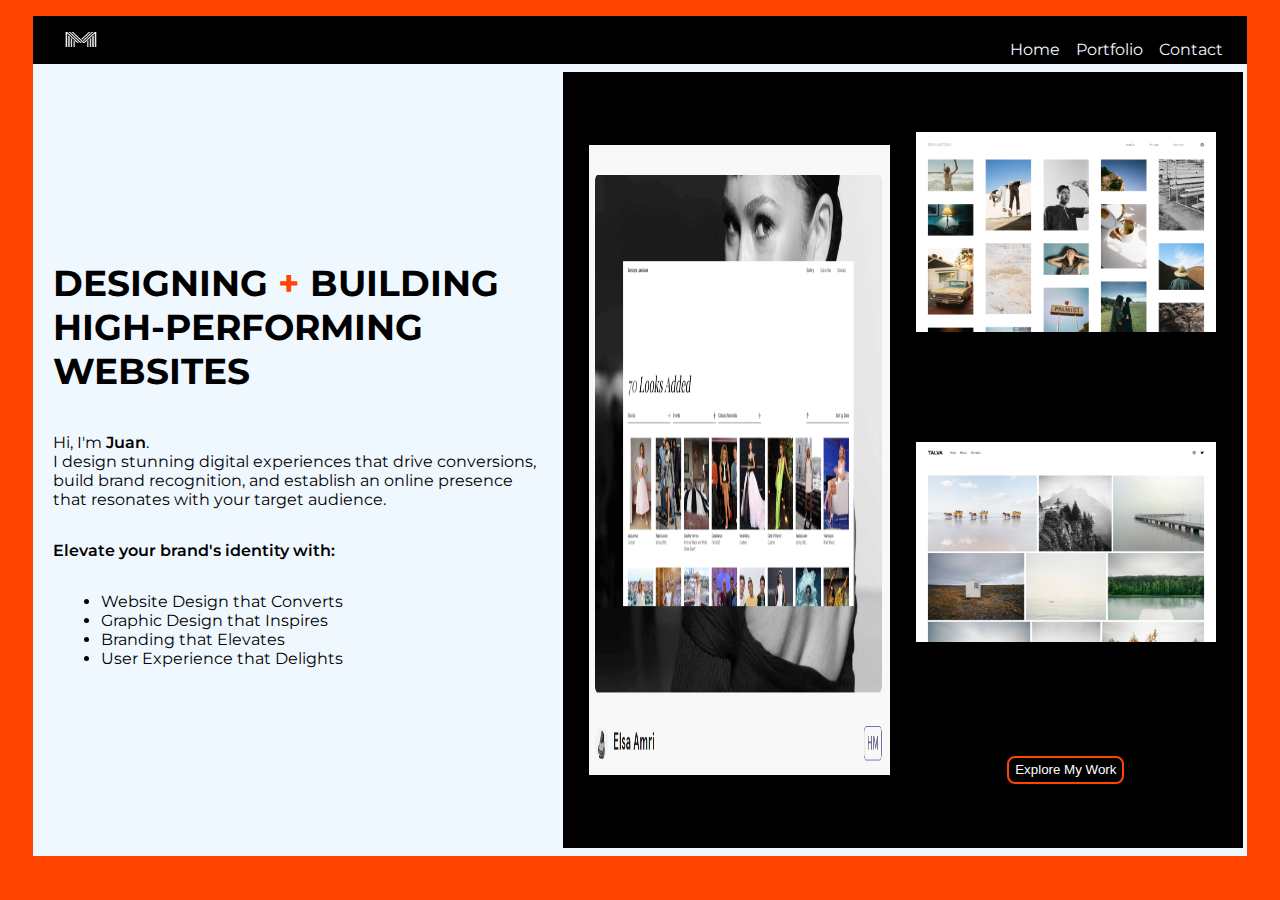
<file: index.html>
<!DOCTYPE html>
<html lang="en">
<head>
    <meta charset="UTF-8">
    <meta name="viewport" content="width=device-width, initial-scale=1.0">
    <title>Maryam Olaitan</title>
    <link rel="stylesheet" href="style.css">
    <link rel="icon" href="images/1.png" type="image/png">
    <link rel="preconnect" href="https://fonts.googleapis.com">
    <link rel="preconnect" href="https://fonts.gstatic.com" crossorigin>
    <link href="https://fonts.googleapis.com/css2?family=Lato:ital,wght@0,100;0,300;0,400;0,700;0,900;1,100;1,300;1,400;1,700;1,900&family=Montserrat:ital,wght@0,100..900;1,100..900&display=swap" rel="stylesheet">
</head>
<body>
    <header>   
        <img src="images/1.png" alt="logo" aria-label="logo"> 
       <div class="menuIcon">  
        <img src="images/Menu.png" alt="menu" class="menu" aria-label="menu"  onclick="toggleMenu()">  
            <nav>   
                <ul id="menuList">
                    <li><a href="#" target="_self">Home</a></li>
                    <li><a href="/portfolio/portfolio.html" target="_self">Portfolio</a></li>
                    <li><a href="/contact/contact.html" target="_blank">Contact</a></li>
                </ul>
            </nav>
       </div>
    </header>
    <main>  
        <div class="left">   
            <h1>DESIGNING <span class="plus">&plus;</span> BUILDING<br>HIGH-PERFORMING<br> WEBSITES</h1>

            <p class="italic">Hi, I'm <span class="name">Juan</span>. <br>I design stunning digital experiences that drive conversions, build brand recognition, and establish an online presence that resonates with your target audience.</p>
            <p class="bold">Elevate your brand's identity with:
            </p>
            <ul>
                <li>Website Design that Converts</li>
                <li>Graphic Design that Inspires</li>
                <li>Branding that Elevates</li>
                <li>User Experience that Delights</li>
            </ul>
        </div>
        <div class="right">   
           <div class="top">
                <div class="i">   
                    <img src="images/Screen-002.PNG" alt="">
                </div>    
                <div class="ii">   
                    <img src="images/matsuya-demo-squarespace-com--1689x1080.jpg" alt="" class="a">

                   
                    <img src="images/talva-demo-squarespace-com--1689x1080 (1).jpg" alt="" class="b">

                    <a href="#"><button>Explore My Work</button></a>
                
                </div>
            </div>    
    </main>
    <script>
        let menuList = document.getElementById('menuList')
        menuList.style.maxHeight = '0px';
        function toggleMenu() { 
            if(menuList.style.maxHeight == '0px'){menuList.style.maxHeight = '300px';}
            else{menuList.style.maxHeight = '0px';}
        }
    </script>
</body>
</html>
</file>
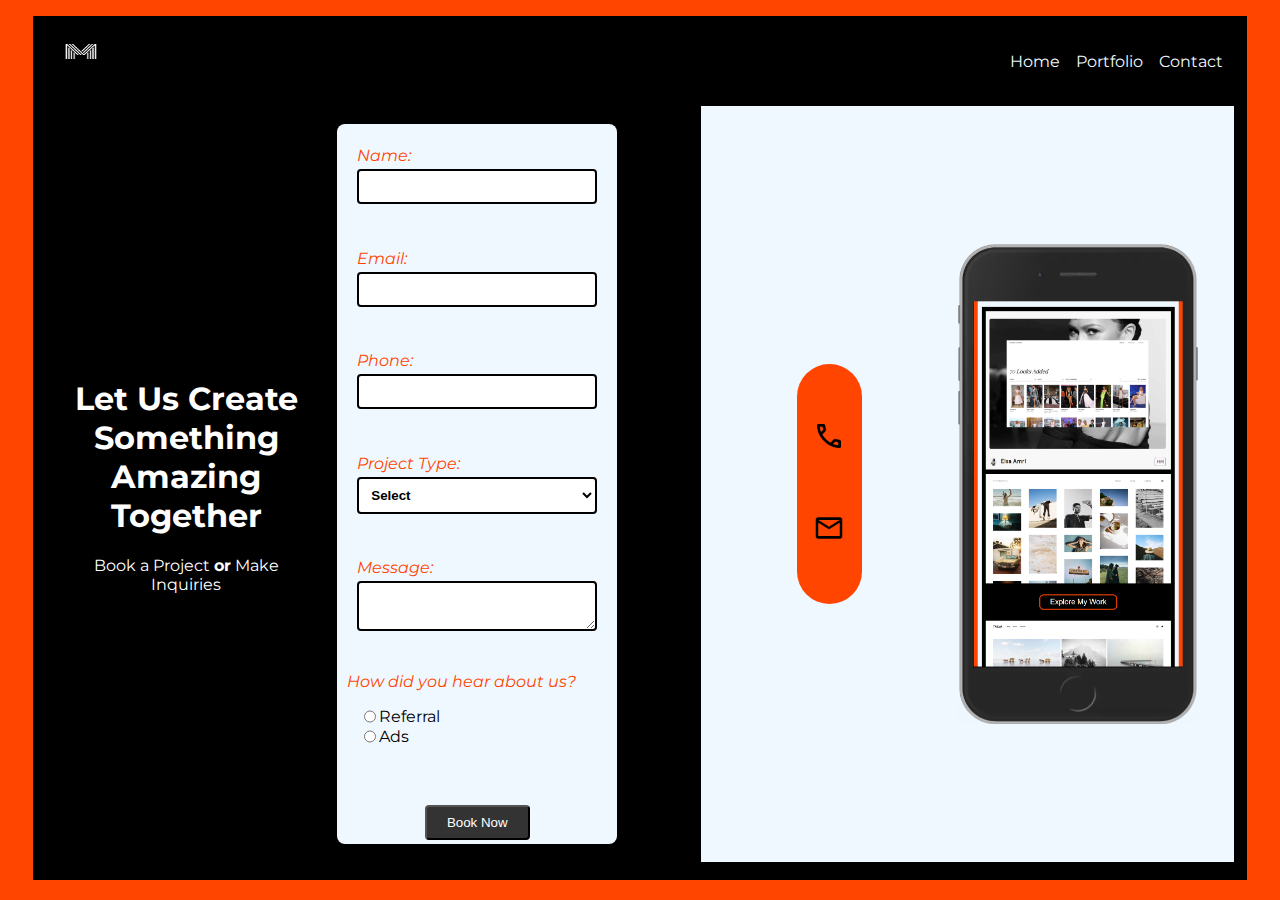
<file: contact.html>
<!DOCTYPE html>
<html lang="en">
<head>
    <meta charset="UTF-8">
    <meta name="viewport" content="width=device-width, initial-scale=1.0">
    <title>Contact</title>
    <link rel="stylesheet" href="contact.css">
    <link rel="icon" href="images/1.png" type="image/png">
    <link rel="preconnect" href="https://fonts.googleapis.com">
    <link rel="preconnect" href="https://fonts.gstatic.com" crossorigin>
    <link href="https://fonts.googleapis.com/css2?family=Lato:ital,wght@0,100;0,300;0,400;0,700;0,900;1,100;1,300;1,400;1,700;1,900&family=Montserrat:ital,wght@0,100..900;1,100..900&display=swap" rel="stylesheet">
</head>
<body>
    <header>   
        <img src="images/1.png" alt="logo" class="logo" aria-label="logo"> 
       <div class="menuIcon">  
        <img src="images/Menu.png" alt="menu" class="menu" aria-label="menu"  onclick="toggleMenu()">  
            <nav>   
                <ul id="menuList">
                  <!--   <img src="images/Close.png" alt="close" class="close" aria-label="close"  onclick="toggleMenu()">  -->
                    <li><a href="/home/index.html" target="_self">Home</a></li>
                    <li><a href="/portfolio/portfolio.html" target="_self">Portfolio</a></li>
                    <li><a href="#" target="_self">Contact</a></li>
                </ul>
            </nav>
       </div>
    </header>
    <main>  
        <div class="left">
            <div class="paragraph">
                <h1>Let Us Create Something Amazing Together</h1>
                <p>Book a Project <b>or</b> Make Inquiries</p>
            </div>
            <form action="https://wa.me/+2348144105468?text=messsage" class="booking" role="noopener noreferrer">
                <div class="group">
                    <label for="name">Name:</label>
                    <input type="text" id="name" required>
                </div>
                <div class="group">
                    <label for="email">Email:</label>
                    <input type="email" id="email" name="email" required>
                </div>
                <div class="group">
                    <label for="phone">Phone:</label>
                    <input type="tel" id="phone" name="phone">
                </div>
                <div class="group">
                    <label for="project_type">Project Type:</label>
                    <select name="project_type" id="project_type" required>
                        <option value="">Select</option>
                        <option value="web_development">Web Development</option>
                        <option value="graphic_design">Graphic Design</option>
                        <option value="wordpress">WordPress</option>
                    </select>
                </div>
                <div class="group">
                    <label for="message">Message:</label>
                    <textarea name="message" id="message" required></textarea>
                </div>
                <div class="radioGroup">
                    <p>How did you hear about us?</p>
                    <div class="radioOption">
                        <input type="radio" id="option1" name="options" value="option1">
                    <label for="option1">Referral</label>
                    </div>
                    <div class="radioOption">
                        <input type="radio" id="option1" name="options" value="option1">
                    <label for="option1">Ads</label>
                    </div>
                </div>
                <button type="submit">Book Now</button>
            </form>
        </div>
        <div class="right">
            <div class="social">
                <a href="tel:+2348144105468"><img src="images/Call.png" alt=""></a>
               <a href="mailto:olaitanmaryamm@gmail.com"> <img src="images/Mail.png" alt=""></a>
            </div>
            <img src="images/1111.png" alt="" class="mock">
        </div>
    </main>
    <script>
        let menuList = document.getElementById('menuList')
        menuList.style.maxHeight = '0px';
        function toggleMenu() { 
            if(menuList.style.maxHeight == '0px'){menuList.style.maxHeight = '300px';}
            else{menuList.style.maxHeight = '0px';}
        }
    </script>
</body>
</html>
</file>
<file: style.css>
body {
    box-sizing: border-box;
    background-color: orangered;
    font-family: 'Montserrat', sans-serif;
}

header {
    width: 96%;
    height: 48px;
    margin: 0 auto;
    margin-top: 16px;
    display: flex;
    flex-flow: row;
    justify-content: space-between;
    align-items: center;
    background-color: black;
}

header img {
    width: 96px;
    height: 48px;
}

nav ul {
    margin-right: 16px;
    display: flex;
    flex-flow: row;
}

ul li {
    list-style: none;
    margin-inline: 8px;
}

ul li a, main a {
    text-decoration: none;
    color: aliceblue;
}

ul li a:visited {
    color: aliceblue;
}
ul li a:hover {
    text-decoration: underline;
    opacity: 70%;
}

.menu {
    display: none;
}

main {
    width: 96%;
    height: 88vh;
    margin: 0 auto;
    display: flex;
    flex-flow: row;
    justify-content: space-evenly;
    align-items: center;
    background-color: aliceblue;
}

.left {
    width: 40%;
    height: 92%;
    margin: 0 auto;
    display: flex;
    flex-flow: column;
    justify-content: center;
    padding: 0 16px;
}

.left h1 {
    font-size: 36px;
}

.plus {
    color: orangered;
}

.name {
    font-style: normal;
}

.name, .bold {
    font-weight: 600;
}

.left ul li {
    list-style: outside;
}

.right {
    width: 56%;
    height: 98%;
    margin: 0 auto;
    display: flex;
    flex-flow: column;
    justify-content: space-evenly;
    align-items: center;
    background-color: black;
}

.top {
    width: 96%;
    height: 88%;
    margin: 0 auto;
    display: flex;
    flex-flow: row;
    justify-content: space-between;
    align-items: center;
}

.i, .ii {
    width: 48%;
    height: 96%;
    margin: 0 auto;
    display: flex;
    flex-flow: column;
    justify-content: center;
    align-items: center;
}

.i img {
    width: 96%;
    height: 96%;
}

.ii {
    display: flex;
    flex-flow: column;
    justify-content: space-between;
    align-items: center;
}

.ii img {
    width: 96%;
    height: 200px;
}

.i img:hover, .ii img:hover {
    transform: scaleX(1.04);
}

button {
    width: 100%;
    height: 28px;
    margin: 4px 0;
    border: 2px solid orangered;
    border-radius: 8px;
    display: flex;
    flex-flow: column;
    justify-content: center;
    align-items: center;
    background-color: transparent;
    color: white;
}

button:hover {
    border: 2px solid aliceblue;
    background-color: #FFC080;
    color: #333;
}

/* Combined Mobile Query */

@media only screen and (max-width: 948px) {
    body {

        margin: 0;
        padding: 0;
        margin-bottom: 16px;
        box-sizing: border-box;
        scroll-behavior: smooth;
        overflow-x: hidden;
        background-color: orangered;
        font-family: 'Montserrat', sans-serif;
    }
    
    header {
        width: 96%;
        height: 48px;
        margin: 0 auto;
        margin-top: 16px;
        display: flex;
        flex-flow: row;
        justify-content: space-between;
        align-items: center;
        background-color: black;
    }
    
    header img {
        width: 96px;
        height: 48px;
    }

    .menu {
        display: flex;
        width: 28px;
        height: 24px;
        border-radius: 2px;
        background-color: white;
    }

    .menu {
        margin-right: 12px;
    }
    
    #menuList {
        transition: all 0.02s;
    }
    
    nav ul {    
        position: absolute;
        overflow: hidden;
        width: 96%;
        height: 100vh;
        margin: 0 auto;
        right: 0;
        top: 60px;
        display: flex;
        flex-flow: column;
        justify-content: space-evenly;
        text-align: center;
        background-color: black;
    } 
    
    ul li {
        list-style: none;        
    }
    
    ul li a {
        text-decoration: none;
        color: aliceblue;
    }
    
    ul li a:hover {
        text-decoration: underline;
        opacity: 80%;
    }
    
    main {
        width: 96%;
        height: fit-content;
        margin: 0 auto;
        display: flex;
        flex-flow: column;
        justify-content: space-between;
        align-items: center;
        overflow-x: hidden;
        background-color: aliceblue;
    }
    
    .left {
        width: 96%;
        height: fit-content;
        margin: 0 auto;
        display: flex;
        flex-flow: column;
        justify-content: space-evenly;

    }
    
    .left h1 {
        font-size: 32px;
    }
    
    .plus {
        color: orangered;
    }
    
    .name {
        font-style: normal;
    }
    
    .name, .bold {
        font-weight: 600;
    }
    
    .left ul li {
        list-style: outside;
    }
    
    .right {
        width: 96%;
        height: fit-content;
        margin: 0 auto;
        display: flex;
        flex-flow: column;
        justify-content: space-evenly;
        align-items: center;
        background-color: black;
    }
    
    .top {
        width: 96%;
        height: fit-content;
        margin: 0 auto;
        margin-top: 8px;
        display: flex;
        flex-flow: column;
        justify-content: center;
        align-items: center;
    }
    
    .i, .ii {
        width: 100%;
        height: fit-content;
        margin: 0 auto;
        display: flex;
        flex-flow: column;
        justify-content: center;
        align-items: center;
    }
    
    .i img {
        width: 100%;
        height: 100%;
    }
    
    .ii {
        margin-top: 8px;
        margin-bottom: 4px;
    }
    
    .ii img {
        width: 100%;
        height: 200px;
        margin-bottom: 8px;
    }
    
    .i img:hover, .ii img:hover {
        transform: scaleX(1.04);
    }

    button {
        width: 100%;
        height: 28px;
        margin: 4px 0;
        border: 2px solid orangered;
        border-radius: 8px;
        display: flex;
        flex-flow: column;
        justify-content: center;
        align-items: center;
        background-color: transparent;
        color: white;
    }

    button:hover {
        border: 2px solid aliceblue;
        background-color: #FFC080;
        color: #333;
    }
}
</file>
<file: contact.css>
body {
    box-sizing: border-box;
    background-color: orangered;
    font-family: 'Montserrat', sans-serif;
}

header {
    width: 96%;
    height: 8vh;
    margin: 0 auto;
    margin-top: 16px;
    display: flex;
    flex-flow: row;
    justify-content: space-between;
    align-items: center;
    background-color: black;
}

.logo {
    width: 96px;
    height: 48px;
}

nav ul {
    margin-right: 16px;
    display: flex;
    flex-flow: row;
}

ul li {
    list-style: none;
    margin-inline: 8px;
}

ul li a {
    text-decoration: none;
    color: aliceblue;
}

ul li a:visited {
    color: aliceblue;
}
ul li a:hover {
    text-decoration: underline;
    opacity: 70%;
}

.menu {
    display: none;
}

main {
    width: 96%;
    height: 88vh;
    margin: 0 auto;
    display: flex;
    flex-flow: row;
    justify-content: space-evenly;
    align-items: center;
    background-color: black;
}

.left {
    width: 48%;
    height: 80vh;
    margin: 0 auto;
    display: flex;
    flex-flow: row;
    justify-content: space-evenly;
    align-items: center;
    color: white;
    padding: 12px 24px;
}

.paragraph {
    width: 40%;
    text-align: center;
}

.booking {
    width: 48%;
    height: 100%;
    display: flex;
    flex-flow: column;
    align-items: center;
    background-color: aliceblue;
    border-radius: 8px;
    margin: 0 auto;
}

.group, .radioGroup {
    display: flex;
    flex-flow: column;
    justify-content: space-evenly;
    margin: auto;
}

.group label {
    margin-bottom: 4px;
    display: flex;
    flex-flow: row;
    color: orangered;
    font-style: italic;
}

input, select, textarea {
    width: 220px;
    padding: 8px;
    border: 2px solid black;
    border-radius: 4px;
    background-color: white;
    color: black;
    font-weight: 600;
    cursor: pointer;
}

select {
    width: 240px;
}

.radioGroup p {
    margin-left: -32px;
    margin-top: -4px;
    color: orangered;
    font-style: italic;
}

.radioOption {
    width: 80px;
    height: 20px;
    margin-left: -20px;
    display: flex;
    flex-flow: row;
    justify-content: left;
    color: black;
}

input[type="radio"] {
    width: 12px;
    margin-bottom: 4px;
    cursor: pointer;
}

button[type="submit"] {
    background-color: #333;
    color: #fff;
    padding: 8px 20px;
    margin: 36px 0 4px 0;
    border-radius: 4px;
    cursor: pointer;
}

button[type="submit"]:hover {
    background-color: #444;
}
 
.right  {
    width: 44%;
    height: 84vh;
    margin: 0 auto;
    display: flex;
    flex-flow: row;
    justify-content: center;
    align-items: center;
    background-color: aliceblue;
}

.social {
    width: 12%;
    height: 240px;
    margin: 0 auto;
    border-radius: 36px;
    display: flex;
    flex-flow: column;
    justify-content: space-evenly;
    align-items: center;
    background-color: orangered;
}

.social img {
    width: 32px;
    height: 32px;
    cursor: pointer;
}

.mock {
    width: 240px;
    height: 480px;
    margin-right: 36px;
} 

/* Combined Mobile Query */

@media only screen and (max-width: 948px) {
  body {
    margin: 0;
    padding: 0;
    margin-bottom: 16px;
    box-sizing: border-box;
    scroll-behavior: smooth;
    overflow-x: hidden;
    background-color: orangered;
    font-family: 'Montserrat', sans-serif;
  }
    
    header {
        width: 96%;
        height: 48px;
        margin: 0 auto;
        margin-top: 16px;
        display: flex;
        flex-flow: row;
        justify-content: space-between;
        align-items: center;
        background-color: black;
    }
    
    .logo {
        width: 96px;
        height: 48px;
    }

    .menu {
        display: flex;
        width: 28px;
        height: 24px;
        border-radius: 2px;
        background-color: white;
    }

    .menu {
        margin-right: 12px;
    }
    
    #menuList {
        transition: all 0.02s;
    }
    
    nav ul {    
        position: absolute;
        overflow: hidden;
        width: 96%;
        height: 100vh;
        margin: 0 auto;
        right: 0;
        top: 60px;
        display: flex;
        flex-flow: column;
        justify-content: space-evenly;
        text-align: center;
        background-color: black;
    } 
    
    ul li {
        list-style: none;        
    }
    
    ul li a {
        text-decoration: none;
        color: aliceblue;
    }
    
    ul li a:hover {
        text-decoration: underline;
        opacity: 80%;
    }

    main {
        width: 96%;
        height: fit-content;
        margin: 0 auto;
        display: flex;
        flex-flow: column;
        justify-content: space-between;
        align-items: center;
    }
    
    .left {
        width: 96%;
        height: fit-content;
        margin: 0 auto;
        padding: 12px 0;
        display: flex;
        flex-flow: column;
    }
    
    .paragraph {
        width: 96%;
        text-align: left;
    }
    
    .booking {
        width: 96%;
        height: fit-content;
        margin: 0 auto;
        display: flex;
        flex-flow: column;
        justify-content: center;
        align-items: center;
        background-color: aliceblue;
        border-radius: 8px;

    }
    
    .group, .radioGroup {
        display: flex;
        flex-flow: column;
        justify-content: space-evenly;
        margin: 12px auto;
    }
    
    .group label {
        margin-bottom: 4px;
        display: flex;
        flex-flow: row;
        color: orangered;
        font-style: italic;
    }
    
    input, select, textarea {
        width: 220px;
        padding: 8px;
        border: 2px solid black;
        border-radius: 4px;
        background-color: white;
        color: black;
        font-weight: 600;
        cursor: pointer;
    }
    
    select {
        width: 240px;
    }
    
    .radioGroup p {
        margin-left: -32px;
        margin-top: -4px;
        color: orangered;
        font-style: italic;
    }
    
    .radioOption {
        width: 80px;
        height: 20px;
        margin-left: -20px;
        display: flex;
        flex-flow: row;
        justify-content: left;
        color: black;
    }
    
    input[type="radio"] {
        width: 12px;
        margin-bottom: 4px;
        cursor: pointer;

    }
    
    button[type="submit"] {
        background-color: #333;
        color: #fff;
        padding: 8px 20px;
        margin: 36px 0 4px 0;
        border-radius: 4px;
        cursor: pointer;
    }
    
    button[type="submit"]:hover {
        background-color: #444;
    }
     
    .right  {
        width: 96%;
        height: fit-content;
        margin: 0 auto;
        margin-bottom: 8px;
        display: flex;
        flex-flow: row;
        background-color: aliceblue;
    }
    
    .social {
        width: 12%;
        height: 240px;
        margin: 0 auto;
        border-radius: 36px;
        display: flex;
        flex-flow: column;
        justify-content: space-evenly;
        align-items: center;
        background-color: orangered;
    }
    
    .social img {
        width: 32px;
        height: 32px;
    }
    
    .mock {
        width: 240px;
        height: 480px;
        margin: 12px auto;
    } 
}
</file>
